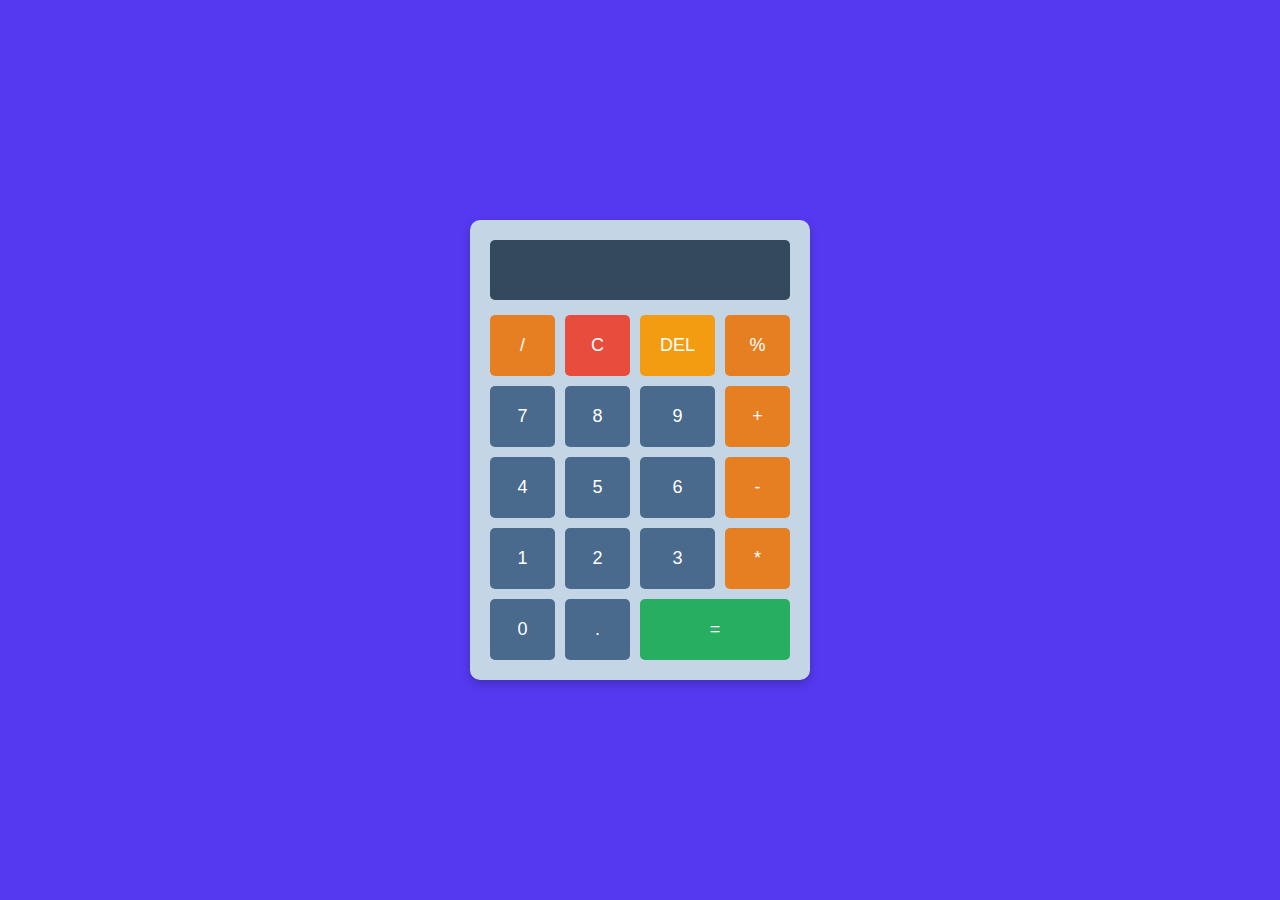
<file: CALCULATOR/index.html>
<!DOCTYPE html>
<html lang="en">
<head>
    <meta charset="UTF-8">
    <meta name="viewport" content="width=device-width, initial-scale=1.0">
    <title>Calculator</title>
    <link rel="stylesheet" href="style.css">
</head>
<body>
    <div id="calculator">
        <!-- Display -->
        <input id="display" readonly>

        <!-- Buttons -->
        <div id="keys">
            <button onclick="appendToDisplay('/')" class="operator-btn">/</button>

            <button onclick="clearDisplay()" class="clear-btn">C</button>
            <button onclick="deleteLast()" class="delete-btn">DEL</button>
            <button onclick="appendToDisplay('%')" class="operator-btn">%</button>
            <button onclick="appendToDisplay('7')">7</button>
            <button onclick="appendToDisplay('8')">8</button>
            <button onclick="appendToDisplay('9')">9</button>
            <button onclick="appendToDisplay('+')" class="operator-btn">+</button>

            <button onclick="appendToDisplay('4')">4</button>
            <button onclick="appendToDisplay('5')">5</button>
            <button onclick="appendToDisplay('6')">6</button>
            <button onclick="appendToDisplay('-')" class="operator-btn">-</button>

            <button onclick="appendToDisplay('1')">1</button>
            <button onclick="appendToDisplay('2')">2</button>
            <button onclick="appendToDisplay('3')">3</button>
            <button onclick="appendToDisplay('*')" class="operator-btn">*</button>

            <button onclick="appendToDisplay('0')">0</button>
            <button onclick="appendToDisplay('.')">.</button>
            <button onclick="calculate()" class="equals-btn">=</button>
            
        </div>
    </div>

    <!-- JavaScript -->
    <script src="script.js"></script>
</body>
</html>
</file>
<file: CALCULATOR/style.css>
/* General body styling */
body {
    display: flex;
    justify-content: center;
    align-items: center;
    height: 100vh;
    margin: 0;
    background-color: #3615edd8;
    font-family: Arial, sans-serif;
}

/* Calculator container */
#calculator {
    background-color: #c4d5e6;
    border-radius: 10px;
    padding: 20px;
    box-shadow: 0px 4px 10px rgba(0, 0, 0, 0.2);
    width: 300px;
    border: none;
    display: grid;
}

/* Display input field */
#display {
    width: 100%;
    height: 60px;
    background-color: #34495e;
    color: #fff;
    border: none;
    border-radius: 5px;
    text-align: right;
    padding: 10px;
    font-size: 24px;
    margin-bottom: 15px;
    box-sizing: border-box;
    outline: none;
}

/* Button grid container */
#keys {
    display: grid;
    grid-template-columns: repeat(4, 1fr);
    gap: 10px;
}

/* General button styling */
button {
    background-color: #4a6a8d;
    color: #fff;
    border: none;
    border-radius: 5px;
    padding: 20px;
    font-size: 18px;
    cursor: pointer;
    transition: background-color 0.3s ease;
}

/* Hover effect for buttons */
button:hover {
    background-color: #11345a;
}

/* Active effect for buttons */
button:active {
    background-color: #dc6d1d;
}

/* Operator buttons */
.operator-btn {
    background-color: #e67e22;
}

.operator-btn:hover {
    background-color: #d35400;
}

.operator-btn:active {
    background-color: #a84300;
}

/* Equals button */
.equals-btn {
    background-color: #27ae60;
    grid-column: span 2;
}

.equals-btn:hover {
    background-color: #728b7d;
}

.equals-btn:active {
    background-color: #1a7a43;
}

/* Clear button */
.clear-btn {
    background-color: #e74c3c;
}

.clear-btn:hover {
    background-color: #c0392b;
}

.clear-btn:active {
    background-color: #a93226;
}

/* Delete button */
.delete-btn {
    background-color: #f39c12;
}

.delete-btn:hover {
    background-color: #e0dad5;
}

.delete-btn:active {
    background-color: #7b6d64;
}
</file>
